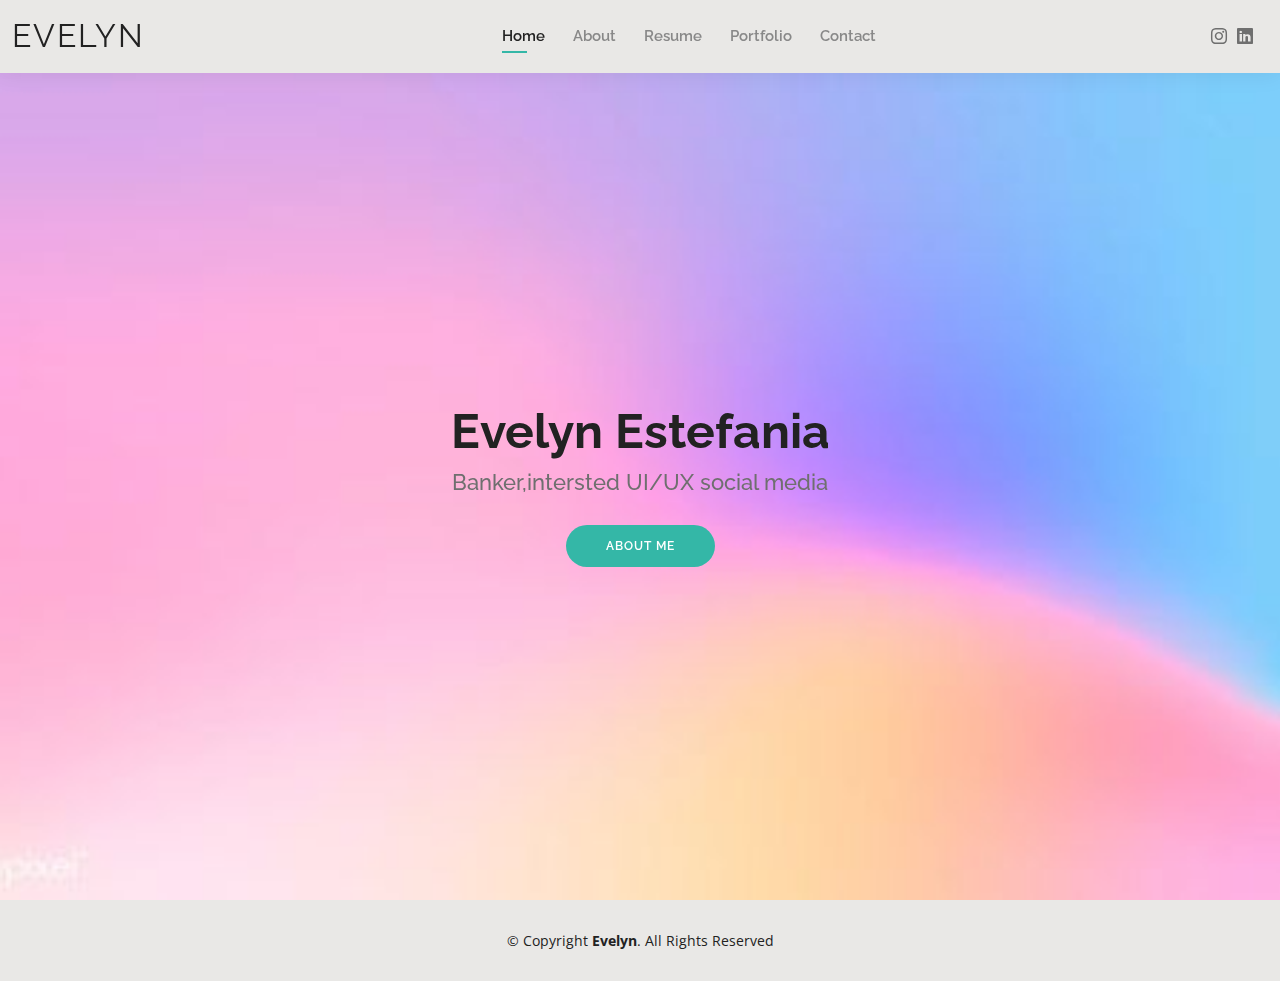
<file: index.html>
<!DOCTYPE html>
<html lang="en">

<head>
  <meta charset="utf-8">
  <meta content="width=device-width, initial-scale=1.0" name="viewport">

  <title>Evelyn Estefania - Index</title>
  <meta content="" name="description">
  <meta content="" name="keywords">

  <!-- Favicons -->
  <link href="assets/img/favicon.png" rel="icon">
  <link href="assets/img/apple-touch-icon.png" rel="apple-touch-icon">

  <!-- Google Fonts -->
  <link href="https://fonts.googleapis.com/css?family=Open+Sans:300,300i,400,400i,600,600i,700,700i|Raleway:300,300i,400,400i,500,500i,600,600i,700,700i|Poppins:300,300i,400,400i,500,500i,600,600i,700,700i" rel="stylesheet">

  <!-- Vendor CSS Files -->
  <link href="assets/vendor/aos/aos.css" rel="stylesheet">
  <link href="assets/vendor/bootstrap/css/bootstrap.min.css" rel="stylesheet">
  <link href="assets/vendor/bootstrap-icons/bootstrap-icons.css" rel="stylesheet">
  <link href="assets/vendor/boxicons/css/boxicons.min.css" rel="stylesheet">
  <link href="assets/vendor/glightbox/css/glightbox.min.css" rel="stylesheet">
  <link href="assets/vendor/swiper/swiper-bundle.min.css" rel="stylesheet">

  <!-- Template Main CSS File -->
  <link href="assets/css/style.css" rel="stylesheet">

</head>

<body>

  <!-- ======= Header ======= -->
  <header id="header" class="fixed-top">
    <div class="container-fluid d-flex justify-content-between align-items-center">

      <h1 class="logo me-auto me-lg-0"><a href="index.html">Evelyn</a></h1>
      <!-- Uncomment below if you prefer to use an image logo -->
      <!-- <a href="index.html" class="logo"><img src="assets/img/logo.png" alt="" class="img-fluid"></a>-->

      <nav id="navbar" class="navbar order-last order-lg-0">
        <ul>
          <li><a class="active" href="index.html">Home</a></li>
          <li><a href="about.html">About</a></li>
          <li><a href="resume.html">Resume</a></li>
          <li><a href="portfolio.html">Portfolio</a></li>
          <li><a href="contact.html">Contact</a></li>
        </ul>
        <i class="bi bi-list mobile-nav-toggle"></i>
      </nav><!-- .navbar -->

      <div class="header-social-links">
        <a href="https://www.instagram.com/evelyne_estf" class="instagram"><i class="bi bi-instagram"></i></a>
        <a href="#" class="linkedin"><i class="bi bi-linkedin"></i></i></a>
      </div>

    </div>

  </header><!-- End Header -->

  <!-- ======= Hero Section ======= -->
  <section id="hero" class="d-flex align-items-center">
    <div class="container d-flex flex-column align-items-center" data-aos="zoom-in" data-aos-delay="100">
      <h1>Evelyn Estefania</h1>
      <h2> Banker,intersted UI/UX social media  </h2>
      <a href="about.html" class="btn-about">About Me</a>
    </div>
  </section><!-- End Hero --
  <!-- ======= Footer ======= -->
  <footer id="footer">
    <div class="container">
      <div class="copyright">
        &copy; Copyright <strong><span>Evelyn</span></strong>. All Rights Reserved
      </div>
    </div>
  </footer><!-- End  Footer -->

  <div id="preloader"></div>
  <a href="#" class="back-to-top d-flex align-items-center justify-content-center"><i class="bi bi-arrow-up-short"></i></a>

  <!-- Vendor JS Files -->
  <script src="assets/vendor/purecounter/purecounter_vanilla.js"></script>
  <script src="assets/vendor/aos/aos.js"></script>
  <script src="assets/vendor/bootstrap/js/bootstrap.bundle.min.js"></script>
  <script src="assets/vendor/glightbox/js/glightbox.min.js"></script>
  <script src="assets/vendor/isotope-layout/isotope.pkgd.min.js"></script>
  <script src="assets/vendor/swiper/swiper-bundle.min.js"></script>
  <script src="assets/vendor/waypoints/noframework.waypoints.js"></script>
  <script src="assets/vendor/php-email-form/validate.js"></script>

  <!-- Template Main JS File -->
  <script src="assets/js/main.js"></script>

</body>

</html>
</file>
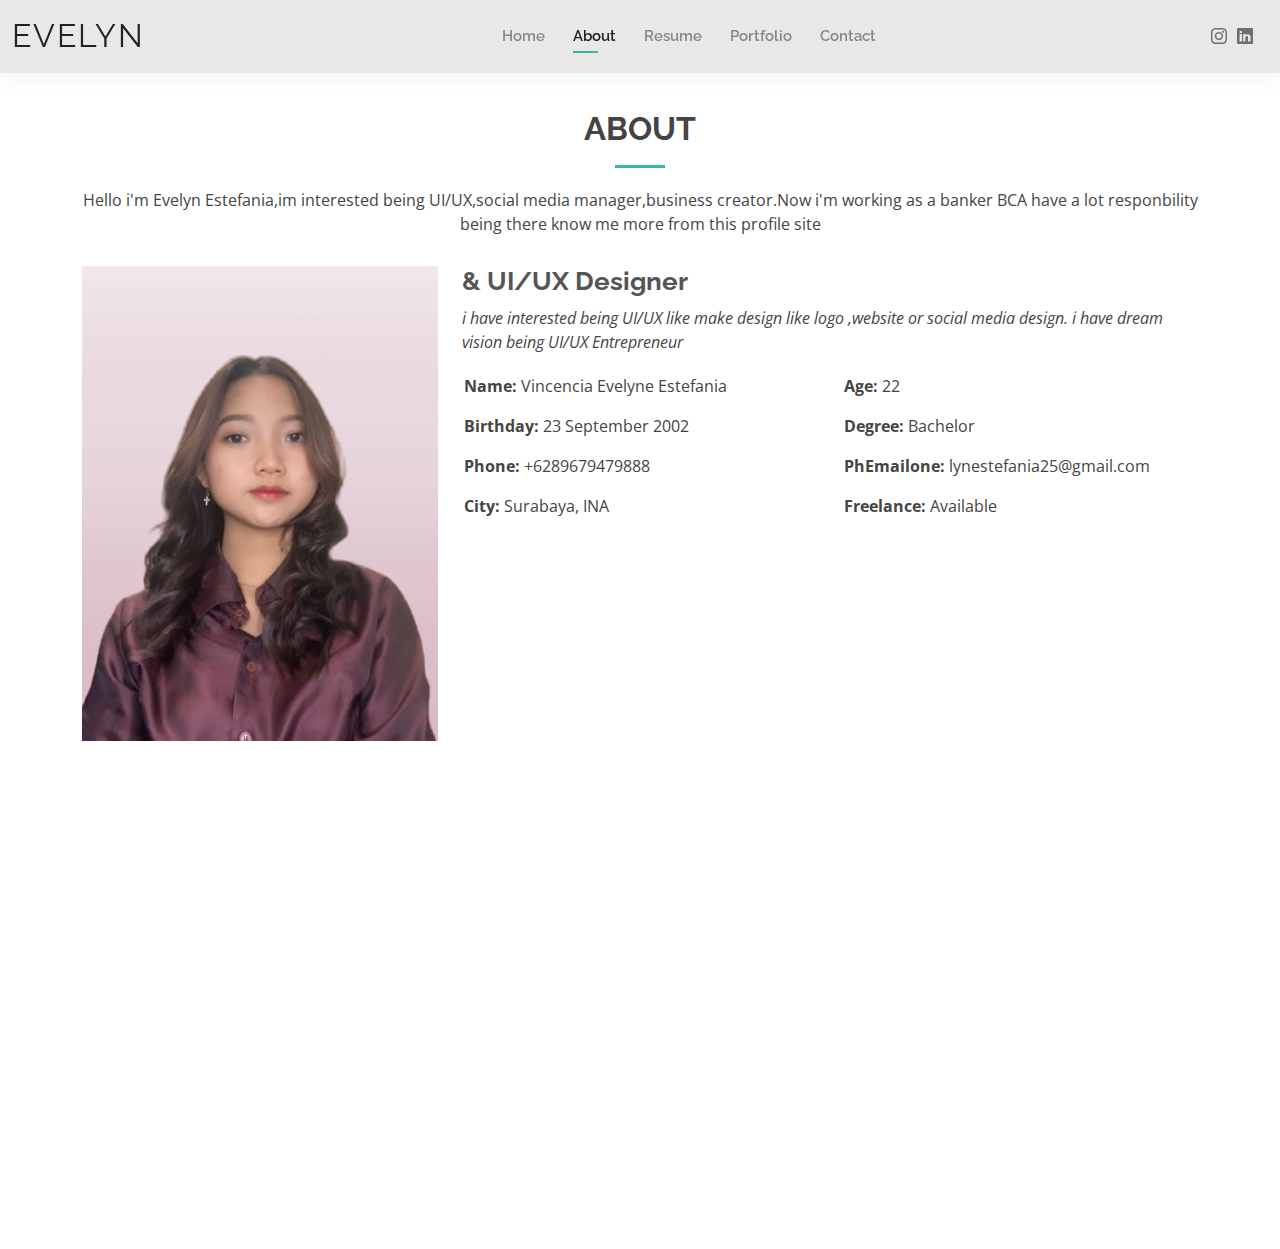
<file: about.html>
<!DOCTYPE html>
<html lang="en">

<head>
  <meta charset="utf-8">
  <meta content="width=device-width, initial-scale=1.0" name="viewport">

  <title>About - Evelyn Estefania</title>
  <meta content="" name="description">
  <meta content="" name="keywords">

  <!-- Favicons -->
  <link href="assets/img/favicon.png" rel="icon">
  <link href="assets/img/apple-touch-icon.png" rel="apple-touch-icon">

  <!-- Google Fonts -->
  <link href="https://fonts.googleapis.com/css?family=Open+Sans:300,300i,400,400i,600,600i,700,700i|Raleway:300,300i,400,400i,500,500i,600,600i,700,700i|Poppins:300,300i,400,400i,500,500i,600,600i,700,700i" rel="stylesheet">

  <!-- Vendor CSS Files -->
  <link href="assets/vendor/aos/aos.css" rel="stylesheet">
  <link href="assets/vendor/bootstrap/css/bootstrap.min.css" rel="stylesheet">
  <link href="assets/vendor/bootstrap-icons/bootstrap-icons.css" rel="stylesheet">
  <link href="assets/vendor/boxicons/css/boxicons.min.css" rel="stylesheet">
  <link href="assets/vendor/glightbox/css/glightbox.min.css" rel="stylesheet">
  <link href="assets/vendor/swiper/swiper-bundle.min.css" rel="stylesheet">

  <!-- Template Main CSS File -->
  <link href="assets/css/style.css" rel="stylesheet">

  <!-- =======================================================
  * Template Name: Kelly
  * Updated: Jan 29 2024 with Bootstrap v5.3.2
  * Template URL: https://bootstrapmade.com/kelly-free-bootstrap-cv-resume-html-template/
  * Author: BootstrapMade.com
  * License: https://bootstrapmade.com/license/
  ======================================================== -->
</head>

<body>

  <!-- ======= Header ======= -->
  <header id="header" class="fixed-top">
    <div class="container-fluid d-flex justify-content-between align-items-center">

      <h1 class="logo me-auto me-lg-0"><a href="index.html">Evelyn </a></h1>
      <!-- Uncomment below if you prefer to use an image logo -->
      <!-- <a href="index.html" class="logo"><img src="assets/img/logo.png" alt="" class="img-fluid"></a>-->

      <nav id="navbar" class="navbar order-last order-lg-0">
        <ul>
          <li><a href="index.html">Home</a></li>
          <li><a class="active" href="about.html">About</a></li>
          <li><a href="resume.html">Resume</a></li>
          <li><a href="portfolio.html">Portfolio</a></li>
          <li><a href="contact.html">Contact</a></li>
        </ul>
        <i class="bi bi-list mobile-nav-toggle"></i>
      </nav><!-- .navbar -->

      <div class="header-social-links">
        <a href="https://www.instagram.com/evelyne_estf" class="instagram"><i class="bi bi-instagram"></i></a>
        <a href="#" class="linkedin"><i class="bi bi-linkedin"></i></i></a>
      </div>

    </div>

  </header><!-- End Header -->

  <main id="main">

    <!-- ======= About Section ======= -->
    <section id="about" class="about">
      <div class="container" data-aos="fade-up">

        <div class="section-title">
          <h2>About</h2>
          <p>Hello i'm Evelyn Estefania,im interested being UI/UX,social media manager,business creator.Now i'm working as a banker BCA have a lot responbility being there 
            know me more from this profile site  </p>
        </div>

        <div class="row">
          <div class="col-lg-4">
            <img src="assets/img/foto_evelyn.png" class="img-fluid" alt="">
          </div>
          <div class="col-lg-8 pt-4 pt-lg-0 content">
            <h3> &amp; UI/UX Designer</h3>
            <p class="fst-italic">
              i have interested being UI/UX like make design like logo ,website or social media design.
              i have dream vision being UI/UX Entrepreneur
            </p>
            <div class="row">
              <div class="col-lg-6">
                <ul>
                  <li><i class="bi bi-rounded-right"></i> <strong>Name:</strong> Vincencia Evelyne Estefania </li>
                  <li><i class="bi bi-rounded-right"></i> <strong>Birthday:</strong> 23 September 2002</li>
                  <li><i class="bi bi-rounded-right"></i> <strong>Phone:</strong> +6289679479888</li>
                  <li><i class="bi bi-rounded-right"></i> <strong>City:</strong> Surabaya, INA </li>
                </ul>
              </div>
              <div class="col-lg-6">
                <ul>
                  <li><i class="bi bi-rounded-right"></i> <strong>Age:</strong> 22</li>
                  <li><i class="bi bi-rounded-right"></i> <strong>Degree:</strong> Bachelor</li>
                  <li><i class="bi bi-rounded-right"></i> <strong>PhEmailone:</strong> lynestefania25@gmail.com</li>
                  <li><i class="bi bi-rounded-right"></i> <strong>Freelance:</strong> Available</li>
                </ul>
              </div>
            </div>
            <p>
          
            </p>
          </div>
        </div>

      </div>
    </section><!-- End About Section -->

    <!-- ======= Skills Section ======= -->
    <section id="skills" class="skills">
      <div class="container" data-aos="fade-up">

        <div class="section-title">
          <h2>Skills</h2>
         </div>

        <div class="row skills-content">

          <div class="col-lg-6">

            <div class="progress">
              <span class="skill">HTML <i class="val">40%</i></span>
              <div class="progress-bar-wrap">
                <div class="progress-bar" role="progressbar" aria-valuenow="40" aria-valuemin="0" aria-valuemax="100"></div>
              </div>
            </div>

            <div class="progress">
              <span class="skill">CSS <i class="val">30%</i></span>
              <div class="progress-bar-wrap">
                <div class="progress-bar" role="progressbar" aria-valuenow="30" aria-valuemin="0" aria-valuemax="100"></div>
              </div>
            </div>

            <div class="progress">
              <span class="skill">Figma <i class="val">60%</i></span>
              <div class="progress-bar-wrap">
                <div class="progress-bar" role="progressbar" aria-valuenow="60" aria-valuemin="0" aria-valuemax="100"></div>
              </div>
            </div>

          </div>

          <div class="col-lg-6">

            <div class="progress">
              <span class="skill"> Canva <i class="val">80%</i></span>
              <div class="progress-bar-wrap">
                <div class="progress-bar" role="progressbar" aria-valuenow="80" aria-valuemin="0" aria-valuemax="100"></div>
              </div>
            </div>

            <div class="progress">
              <span class="skill">Photoshop <i class="val">55%</i></span>
              <div class="progress-bar-wrap">
                <div class="progress-bar" role="progressbar" aria-valuenow="55" aria-valuemin="0" aria-valuemax="100"></div>
              </div>
            </div>

          </div>

        </div>

      </div>
    </section><!-- End Skills Section -->

  <div id="preloader"></div>
  <a href="#" class="back-to-top d-flex align-items-center justify-content-center"><i class="bi bi-arrow-up-short"></i></a>

  <!-- Vendor JS Files -->
  <script src="assets/vendor/purecounter/purecounter_vanilla.js"></script>
  <script src="assets/vendor/aos/aos.js"></script>
  <script src="assets/vendor/bootstrap/js/bootstrap.bundle.min.js"></script>
  <script src="assets/vendor/glightbox/js/glightbox.min.js"></script>
  <script src="assets/vendor/isotope-layout/isotope.pkgd.min.js"></script>
  <script src="assets/vendor/swiper/swiper-bundle.min.js"></script>
  <script src="assets/vendor/waypoints/noframework.waypoints.js"></script>
  <script src="assets/vendor/php-email-form/validate.js"></script>

  <!-- Template Main JS File -->
  <script src="assets/js/main.js"></script>

</body>

</html>
</file>
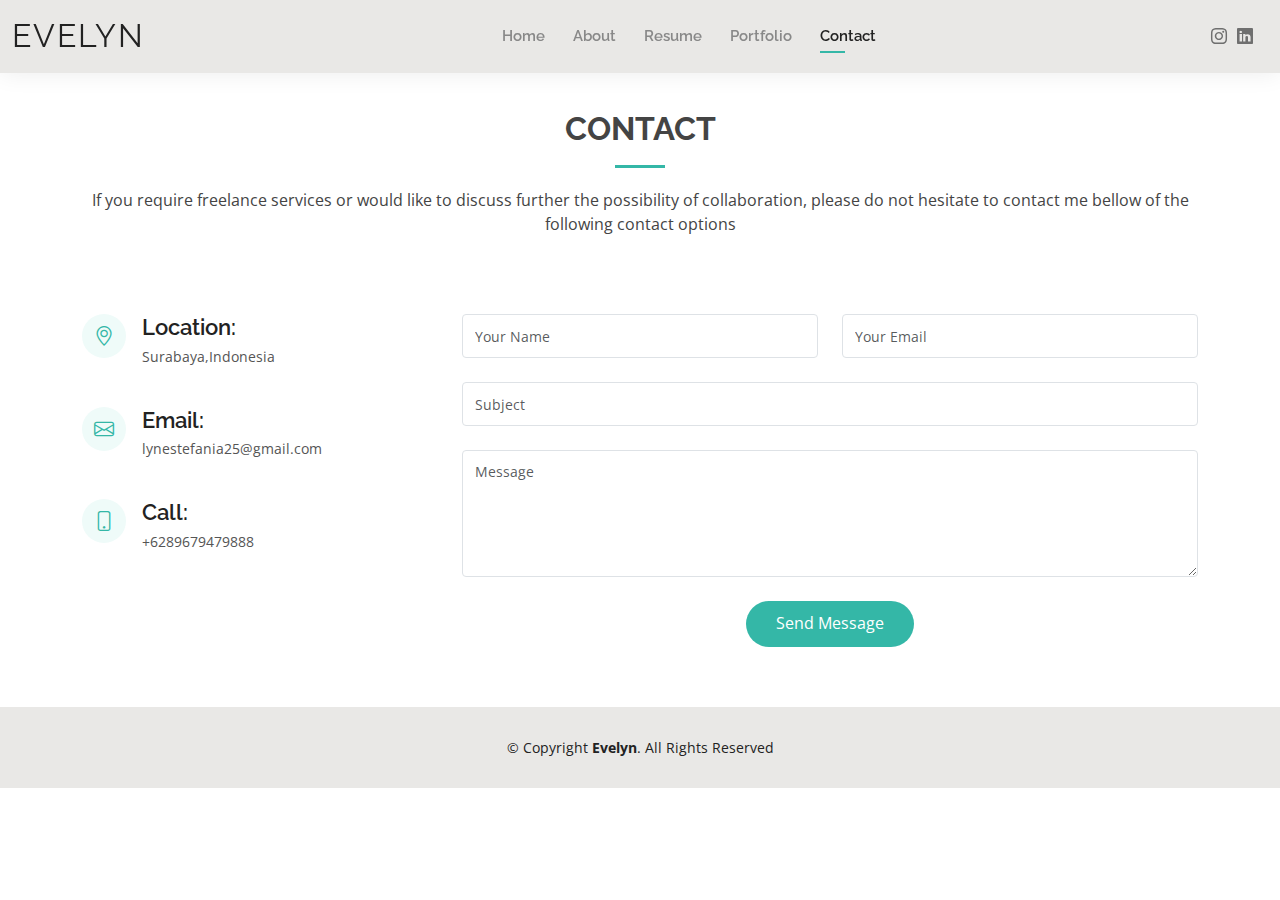
<file: contact.html>
<!DOCTYPE html>
<html lang="en">

<head>
  <meta charset="utf-8">
  <meta content="width=device-width, initial-scale=1.0" name="viewport">

  <title>Contact - Evelyn</title>
  <meta content="" name="description">
  <meta content="" name="keywords">

  <!-- Favicons -->
  <link href="assets/img/favicon.png" rel="icon">
  <link href="assets/img/apple-touch-icon.png" rel="apple-touch-icon">

  <!-- Google Fonts -->
  <link href="https://fonts.googleapis.com/css?family=Open+Sans:300,300i,400,400i,600,600i,700,700i|Raleway:300,300i,400,400i,500,500i,600,600i,700,700i|Poppins:300,300i,400,400i,500,500i,600,600i,700,700i" rel="stylesheet">

  <!-- Vendor CSS Files -->
  <link href="assets/vendor/aos/aos.css" rel="stylesheet">
  <link href="assets/vendor/bootstrap/css/bootstrap.min.css" rel="stylesheet">
  <link href="assets/vendor/bootstrap-icons/bootstrap-icons.css" rel="stylesheet">
  <link href="assets/vendor/boxicons/css/boxicons.min.css" rel="stylesheet">
  <link href="assets/vendor/glightbox/css/glightbox.min.css" rel="stylesheet">
  <link href="assets/vendor/swiper/swiper-bundle.min.css" rel="stylesheet">

  <!-- Template Main CSS File -->
  <link href="assets/css/style.css" rel="stylesheet">

  <!-- =======================================================
  * Template Name: Kelly
  * Updated: Jan 29 2024 with Bootstrap v5.3.2
  * Template URL: https://bootstrapmade.com/kelly-free-bootstrap-cv-resume-html-template/
  * Author: BootstrapMade.com
  * License: https://bootstrapmade.com/license/
  ======================================================== -->
</head>

<body>

  <!-- ======= Header ======= -->
  <header id="header" class="fixed-top">
    <div class="container-fluid d-flex justify-content-between align-items-center">

      <h1 class="logo me-auto me-lg-0"><a href="index.html">Evelyn</a></h1>
      <!-- Uncomment below if you prefer to use an image logo -->
      <!-- <a href="index.html" class="logo"><img src="assets/img/logo.png" alt="" class="img-fluid"></a>-->

      <nav id="navbar" class="navbar order-last order-lg-0">
        <ul>
          <li><a href="index.html">Home</a></li>
          <li><a href="about.html">About</a></li>
          <li><a href="resume.html">Resume</a></li>
          <li><a href="portfolio.html">Portfolio</a></li>
          <li><a class="active" href="contact.html">Contact</a></li>
        </ul>
        <i class="bi bi-list mobile-nav-toggle"></i>
      </nav><!-- .navbar -->

      <div class="header-social-links">
        <a href="https://www.instagram.com/evelyne_estf" class="instagram"><i class="bi bi-instagram"></i></a>
        <a href="#" class="linkedin"><i class="bi bi-linkedin"></i></i></a>
      </div>

    </div>

  </header><!-- End Header -->

  <main id="main">

    <!-- ======= Contact Section ======= -->
    <section id="contact" class="contact">
      <div class="container" data-aos="fade-up">

        <div class="section-title">
          <h2>Contact</h2>
          <p>If you require freelance services or would like to discuss further the possibility of collaboration, please do not hesitate to contact me bellow of the following contact options</p>
        </div>

        <div class="row mt-5">

          <div class="col-lg-4">
            <div class="info">
              <div class="address">
                <i class="bi bi-geo-alt"></i>
                <h4>Location:</h4>
                <p>Surabaya,Indonesia</p>
              </div>

              <div class="email">
                <i class="bi bi-envelope"></i>
                <h4>Email:</h4>
                <p>lynestefania25@gmail.com</p>
              </div>

              <div class="phone">
                <i class="bi bi-phone"></i>
                <h4>Call:</h4>
                <p>+6289679479888</p>
              </div>

            </div>

          </div>

          <div class="col-lg-8 mt-5 mt-lg-0">

            <form action="forms/contact.php" method="post" role="form" class="php-email-form">
              <div class="row">
                <div class="col-md-6 form-group">
                  <input type="text" name="name" class="form-control" id="name" placeholder="Your Name" required>
                </div>
                <div class="col-md-6 form-group mt-3 mt-md-0">
                  <input type="email" class="form-control" name="email" id="email" placeholder="Your Email" required>
                </div>
              </div>
              <div class="form-group mt-3">
                <input type="text" class="form-control" name="subject" id="subject" placeholder="Subject" required>
              </div>
              <div class="form-group mt-3">
                <textarea class="form-control" name="message" rows="5" placeholder="Message" required></textarea>
              </div>
              <div class="my-3">
                <div class="loading">Loading</div>
                <div class="error-message"></div>
                <div class="sent-message">Your message has been sent. Thank you!</div>
              </div>
              <div class="text-center"><button type="submit">Send Message</button></div>
            </form>

          </div>

        </div>

      </div>
    </section><!-- End Contact Section -->

  </main><!-- End #main -->

  <!-- ======= Footer ======= -->
  <footer id="footer">
    <div class="container">
      <div class="copyright">
        &copy; Copyright <strong><span>Evelyn</span></strong>. All Rights Reserved
      </div>
      
    </div>
  </footer><!-- End  Footer -->

  <div id="preloader"></div>
  <a href="#" class="back-to-top d-flex align-items-center justify-content-center"><i class="bi bi-arrow-up-short"></i></a>

  <!-- Vendor JS Files -->
  <script src="assets/vendor/purecounter/purecounter_vanilla.js"></script>
  <script src="assets/vendor/aos/aos.js"></script>
  <script src="assets/vendor/bootstrap/js/bootstrap.bundle.min.js"></script>
  <script src="assets/vendor/glightbox/js/glightbox.min.js"></script>
  <script src="assets/vendor/isotope-layout/isotope.pkgd.min.js"></script>
  <script src="assets/vendor/swiper/swiper-bundle.min.js"></script>
  <script src="assets/vendor/waypoints/noframework.waypoints.js"></script>
  <script src="assets/vendor/php-email-form/validate.js"></script>

  <!-- Template Main JS File -->
  <script src="assets/js/main.js"></script>

</body>

</html>
</file>
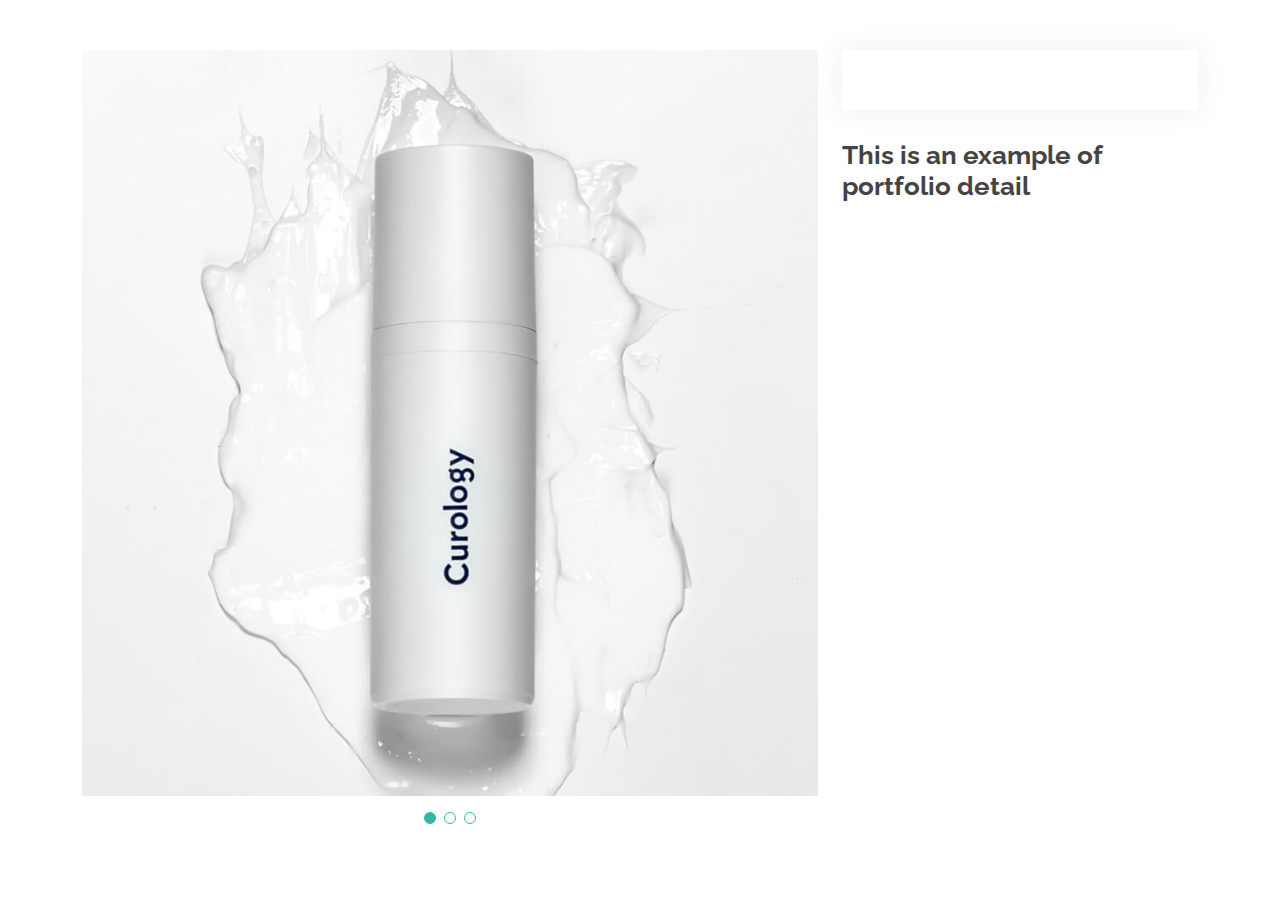
<file: portfolio-details.html>
<!DOCTYPE html>
<html lang="en">

<head>
  <meta charset="utf-8">
  <meta content="width=device-width, initial-scale=1.0" name="viewport">

  <title>Portfolio Details - Evelyne Portofolio</title>
  <meta content="" name="description">
  <meta content="" name="keywords">

  <!-- Favicons -->
  <link href="assets/img/favicon.png" rel="icon">
  <link href="assets/img/apple-touch-icon.png" rel="apple-touch-icon">

  <!-- Google Fonts -->
  <link href="https://fonts.googleapis.com/css?family=Open+Sans:300,300i,400,400i,600,600i,700,700i|Raleway:300,300i,400,400i,500,500i,600,600i,700,700i|Poppins:300,300i,400,400i,500,500i,600,600i,700,700i" rel="stylesheet">

  <!-- Vendor CSS Files -->
  <link href="assets/vendor/aos/aos.css" rel="stylesheet">
  <link href="assets/vendor/bootstrap/css/bootstrap.min.css" rel="stylesheet">
  <link href="assets/vendor/bootstrap-icons/bootstrap-icons.css" rel="stylesheet">
  <link href="assets/vendor/boxicons/css/boxicons.min.css" rel="stylesheet">
  <link href="assets/vendor/glightbox/css/glightbox.min.css" rel="stylesheet">
  <link href="assets/vendor/swiper/swiper-bundle.min.css" rel="stylesheet">

  <!-- Template Main CSS File -->
  <link href="assets/css/style.css" rel="stylesheet">

</head>

<body>

  <main id="main">

    <!-- ======= Portfolio Details Section ======= -->
    <section id="portfolio-details" class="portfolio-details">
      <div class="container">

        <div class="row gy-4">

          <div class="col-lg-8">
            <div class="portfolio-details-slider swiper">
              <div class="swiper-wrapper align-items-center">

                <div class="swiper-slide">
                  <img src="assets/img/portfolio/portfolio-1.jpg" alt="">
                </div>

                <div class="swiper-slide">
                  <img src="assets/img/portfolio/portfolio-2.jpg" alt="">
                </div>

                <div class="swiper-slide">
                  <img src="assets/img/portfolio/portfolio-3.jpg" alt="">
                </div>

              </div>
              <div class="swiper-pagination"></div>
            </div>
          </div>

          <div class="col-lg-4">
            <div class="portfolio-info">
              </ul>
            </div>
            <div class="portfolio-description">
              <h2>This is an example of portfolio detail</h2>
              <p>
               </p>
            </div>
          </div>

        </div>

      </div>
    </section><!-- End Portfolio Details Section -->

  </main><!-- End #main -->

  <div id="preloader"></div>
  <a href="#" class="back-to-top d-flex align-items-center justify-content-center"><i class="bi bi-arrow-up-short"></i></a>

  <!-- Vendor JS Files -->
  <script src="assets/vendor/purecounter/purecounter_vanilla.js"></script>
  <script src="assets/vendor/aos/aos.js"></script>
  <script src="assets/vendor/bootstrap/js/bootstrap.bundle.min.js"></script>
  <script src="assets/vendor/glightbox/js/glightbox.min.js"></script>
  <script src="assets/vendor/isotope-layout/isotope.pkgd.min.js"></script>
  <script src="assets/vendor/swiper/swiper-bundle.min.js"></script>
  <script src="assets/vendor/waypoints/noframework.waypoints.js"></script>
  <script src="assets/vendor/php-email-form/validate.js"></script>

  <!-- Template Main JS File -->
  <script src="assets/js/main.js"></script>

</body>

</html>
</file>
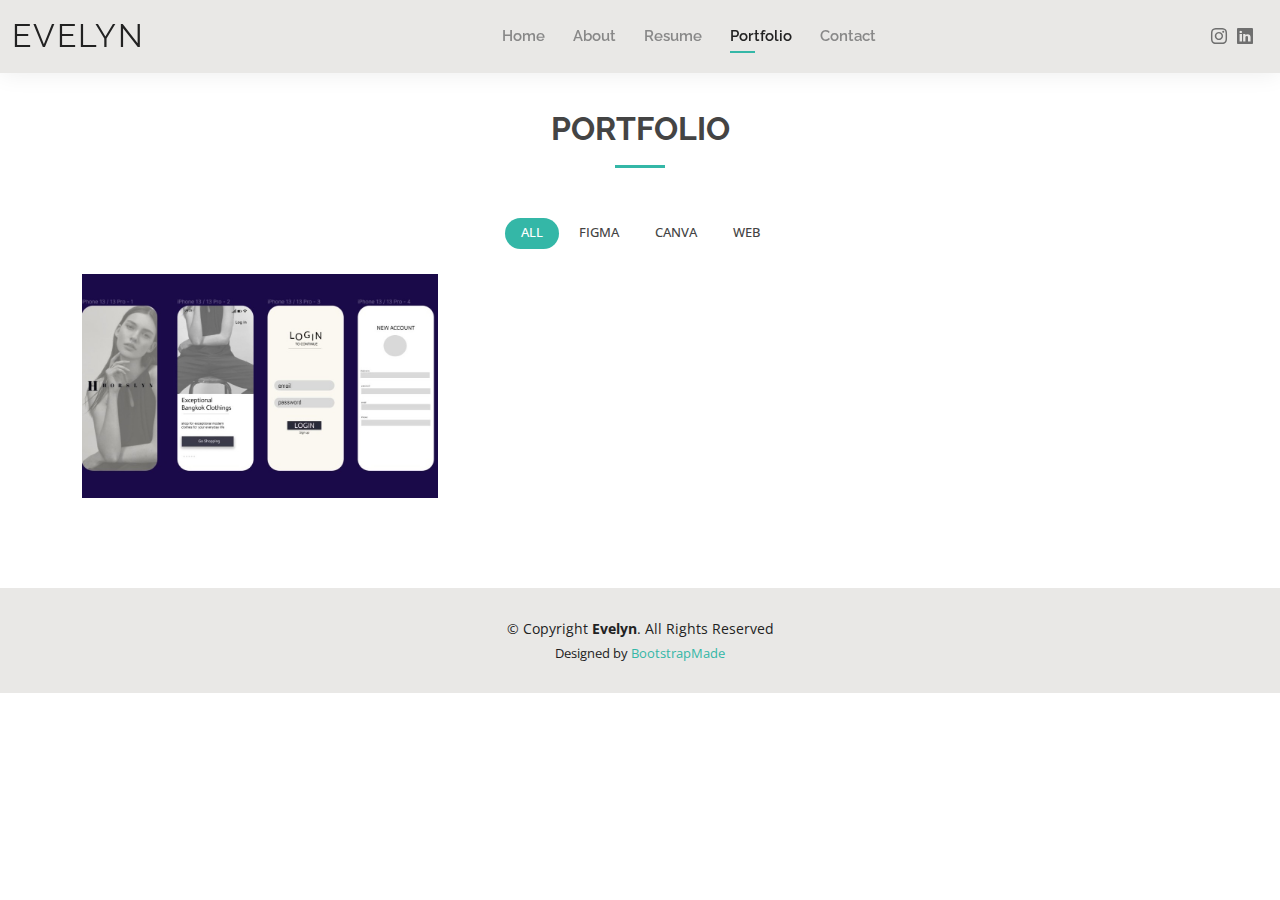
<file: portfolio.html>
<!DOCTYPE html>
<html lang="en">

<head>
  <meta charset="utf-8">
  <meta content="width=device-width, initial-scale=1.0" name="viewport">

  <title>Portfolio - Evelyn Estefania</title>
  <meta content="" name="description">
  <meta content="" name="keywords">

  <!-- Favicons -->
  <link href="assets/img/favicon.png" rel="icon">
  <link href="assets/img/apple-touch-icon.png" rel="apple-touch-icon">

  <!-- Google Fonts -->
  <link href="https://fonts.googleapis.com/css?family=Open+Sans:300,300i,400,400i,600,600i,700,700i|Raleway:300,300i,400,400i,500,500i,600,600i,700,700i|Poppins:300,300i,400,400i,500,500i,600,600i,700,700i" rel="stylesheet">

  <!-- Vendor CSS Files -->
  <link href="assets/vendor/aos/aos.css" rel="stylesheet">
  <link href="assets/vendor/bootstrap/css/bootstrap.min.css" rel="stylesheet">
  <link href="assets/vendor/bootstrap-icons/bootstrap-icons.css" rel="stylesheet">
  <link href="assets/vendor/boxicons/css/boxicons.min.css" rel="stylesheet">
  <link href="assets/vendor/glightbox/css/glightbox.min.css" rel="stylesheet">
  <link href="assets/vendor/swiper/swiper-bundle.min.css" rel="stylesheet">

  <!-- Template Main CSS File -->
  <link href="assets/css/style.css" rel="stylesheet">
</head>

<body>

  <!-- ======= Header ======= -->
  <header id="header" class="fixed-top">
    <div class="container-fluid d-flex justify-content-between align-items-center">

      <h1 class="logo me-auto me-lg-0"><a href="index.html">Evelyn</a></h1>
      <!-- Uncomment below if you prefer to use an image logo -->
      <!-- <a href="index.html" class="logo"><img src="assets/img/logo.png" alt="" class="img-fluid"></a>-->

      <nav id="navbar" class="navbar order-last order-lg-0">
        <ul>
          <li><a href="index.html">Home</a></li>
          <li><a href="about.html">About</a></li>
          <li><a href="resume.html">Resume</a></li>
          <li><a class="active" href="portfolio.html">Portfolio</a></li>
          <li><a href="contact.html">Contact</a></li>
        </ul>
        <i class="bi bi-list mobile-nav-toggle"></i>
      </nav><!-- .navbar -->

      <div class="header-social-links">
        <a href="https://www.instagram.com/evelyne_estf" class="instagram"><i class="bi bi-instagram"></i></a>
        <a href="#" class="linkedin"><i class="bi bi-linkedin"></i></i></a>
      </div>

    </div>

  </header><!-- End Header -->

  <main id="main">

    <!-- ======= Portfolio Section ======= -->
    <section id="portfolio" class="portfolio">
      <div class="container" data-aos="fade-up">

        <div class="section-title">
          <h2>Portfolio</h2>
          <p></p>
        </div>

        <div class="row" data-aos="fade-up" data-aos-delay="100">
          <div class="col-lg-12 d-flex justify-content-center">
            <ul id="portfolio-flters">
              <li data-filter="*" class="filter-active">All</li>
              <li data-filter=".filter-app">figma</li>
              <li data-filter=".filter-card">canva</li>
              <li data-filter=".filter-web">Web</li>
            </ul>
          </div>
        </div>

        <div class="row portfolio-container" data-aos="fade-up" data-aos-delay="200">

          <div class="col-lg-4 col-md-6 portfolio-item filter-app">
            <div class="portfolio-wrap">
              <img src="assets/img/figma1.jpg" class="img-fluid" alt="">
              <div class="portfolio-info">
                <h4>App 1</h4>
                <p>App</p>
                <div class="portfolio-links">
                  <a href="assets/img/portfolio/portfolio-1.jpg" data-gallery="portfolioGallery" class="portfolio-lightbox" title="App 1"><i class="bx bx-plus"></i></a>
                  <a href="portfolio-details.html" class="portfolio-details-lightbox" data-glightbox="type: external" title="Portfolio Details"><i class="bx bx-link"></i></a>
                </div>
              </div>
            </div>
          </div>

          
      </div>
    </section><!-- End Portfolio Section -->

  </main><!-- End #main -->

  <!-- ======= Footer ======= -->
  <footer id="footer">
    <div class="container">
      <div class="copyright">
        &copy; Copyright <strong><span>Evelyn</span></strong>. All Rights Reserved
      </div>
      <div class="credits">
        Designed by <a href="https://bootstrapmade.com/">BootstrapMade</a>
      </div>
    </div>
  </footer><!-- End  Footer -->

  <div id="preloader"></div>
  <a href="#" class="back-to-top d-flex align-items-center justify-content-center"><i class="bi bi-arrow-up-short"></i></a>

  <!-- Vendor JS Files -->
  <script src="assets/vendor/purecounter/purecounter_vanilla.js"></script>
  <script src="assets/vendor/aos/aos.js"></script>
  <script src="assets/vendor/bootstrap/js/bootstrap.bundle.min.js"></script>
  <script src="assets/vendor/glightbox/js/glightbox.min.js"></script>
  <script src="assets/vendor/isotope-layout/isotope.pkgd.min.js"></script>
  <script src="assets/vendor/swiper/swiper-bundle.min.js"></script>
  <script src="assets/vendor/waypoints/noframework.waypoints.js"></script>
  <script src="assets/vendor/php-email-form/validate.js"></script>

  <!-- Template Main JS File -->
  <script src="assets/js/main.js"></script>

</body>

</html>
</file>
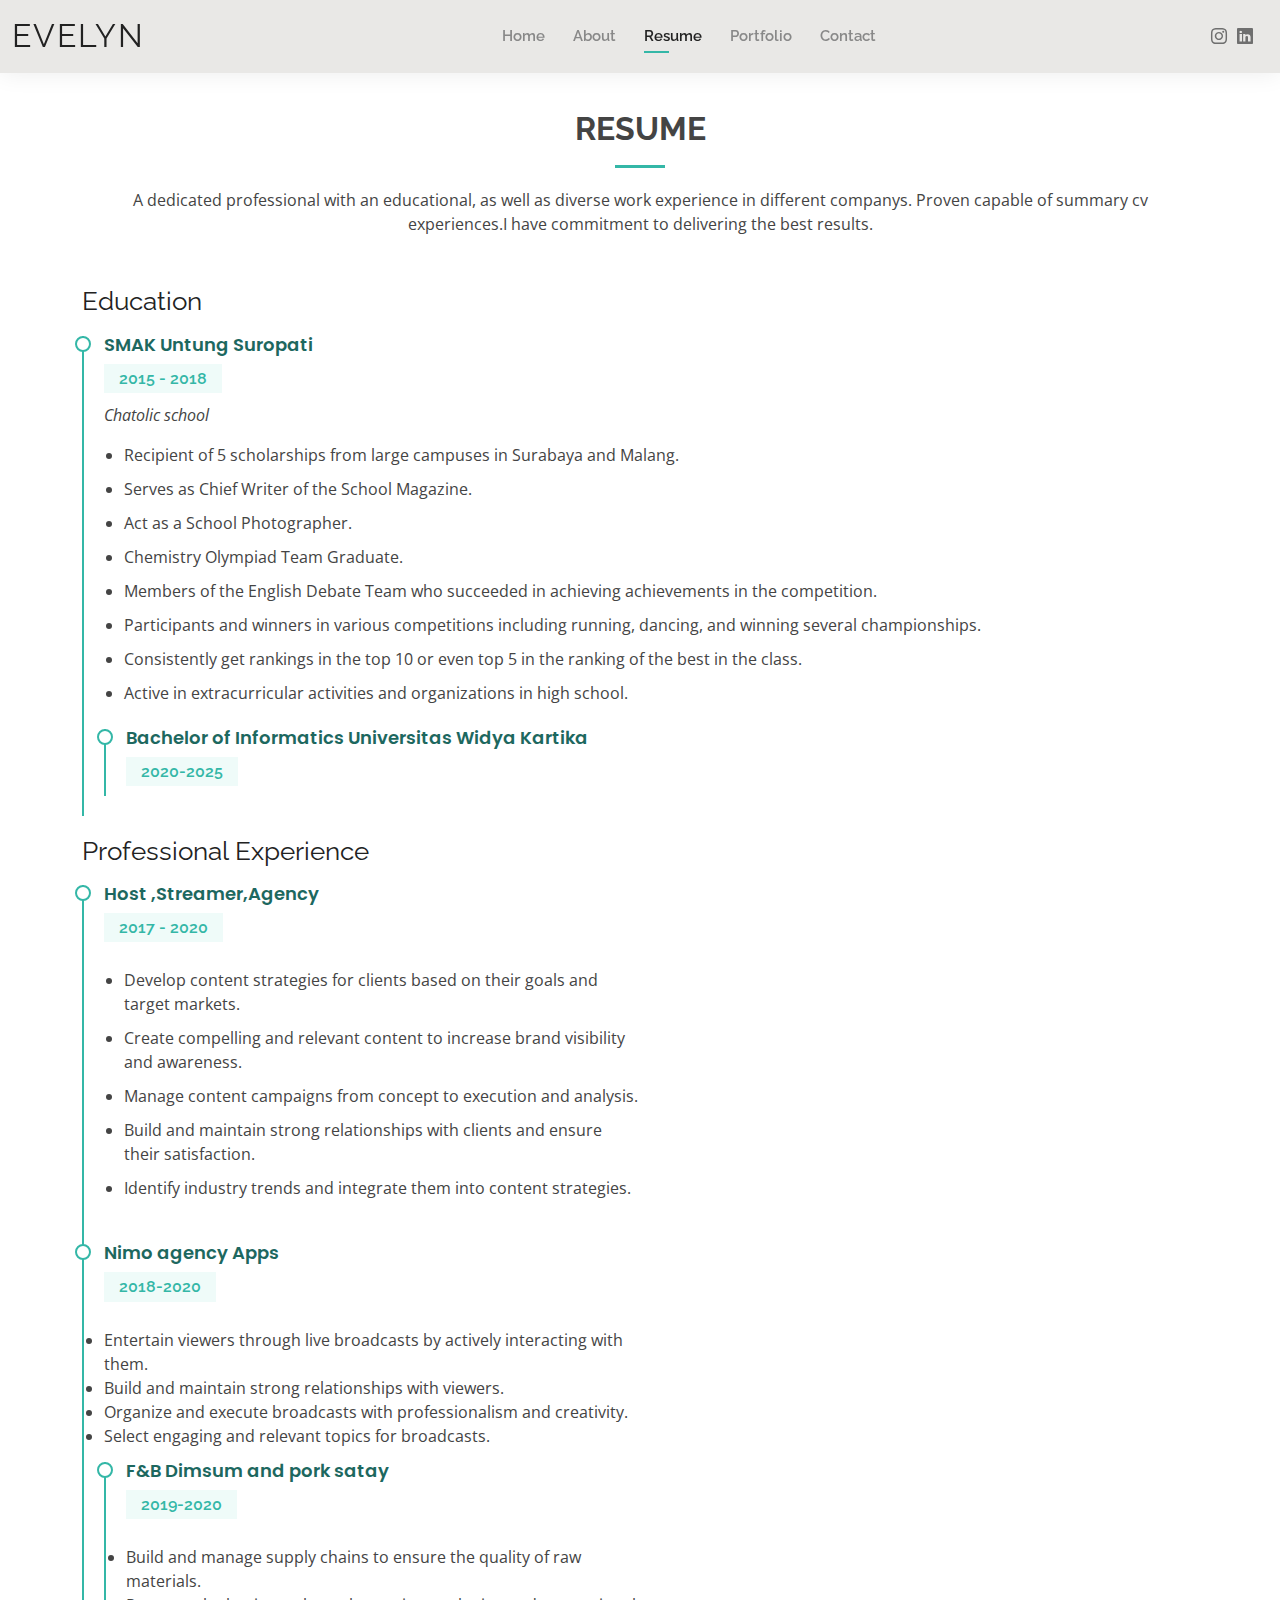
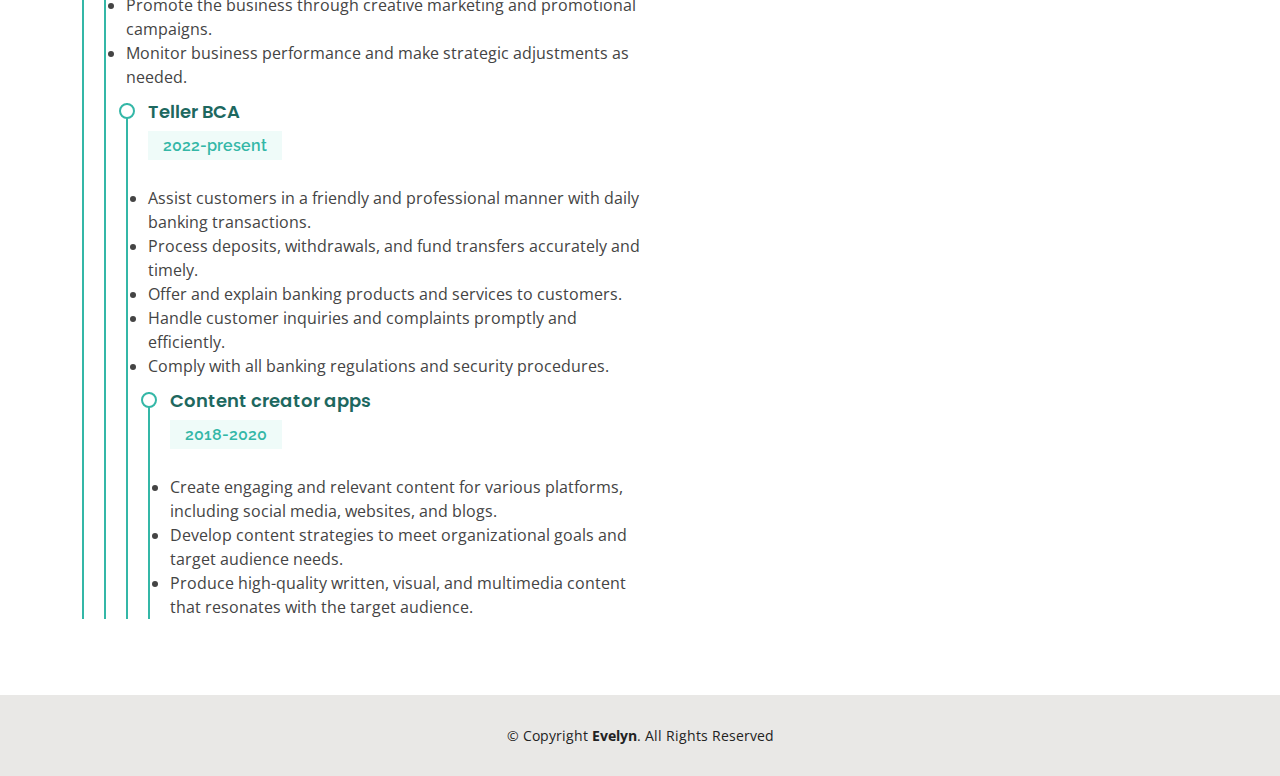
<file: resume.html>
<!DOCTYPE html>
<html lang="en">

<head>
  <meta charset="utf-8">
  <meta content="width=device-width, initial-scale=1.0" name="viewport">

  <title>Resume - Evelyn Estefania</title>
  <meta content="" name="description">
  <meta content="" name="keywords">

  <!-- Favicons -->
  <link href="assets/img/favicon.png" rel="icon">
  <link href="assets/img/apple-touch-icon.png" rel="apple-touch-icon">

  <!-- Google Fonts -->
  <link href="https://fonts.googleapis.com/css?family=Open+Sans:300,300i,400,400i,600,600i,700,700i|Raleway:300,300i,400,400i,500,500i,600,600i,700,700i|Poppins:300,300i,400,400i,500,500i,600,600i,700,700i" rel="stylesheet">

  <!-- Vendor CSS Files -->
  <link href="assets/vendor/aos/aos.css" rel="stylesheet">
  <link href="assets/vendor/bootstrap/css/bootstrap.min.css" rel="stylesheet">
  <link href="assets/vendor/bootstrap-icons/bootstrap-icons.css" rel="stylesheet">
  <link href="assets/vendor/boxicons/css/boxicons.min.css" rel="stylesheet">
  <link href="assets/vendor/glightbox/css/glightbox.min.css" rel="stylesheet">
  <link href="assets/vendor/swiper/swiper-bundle.min.css" rel="stylesheet">

  <!-- Template Main CSS File -->
  <link href="assets/css/style.css" rel="stylesheet">
</head>

<body>

  <!-- ======= Header ======= -->
  <header id="header" class="fixed-top">
    <div class="container-fluid d-flex justify-content-between align-items-center">

      <h1 class="logo me-auto me-lg-0"><a href="index.html">Evelyn</a></h1>
      <!-- Uncomment below if you prefer to use an image logo -->
      <!-- <a href="index.html" class="logo"><img src="assets/img/logo.png" alt="" class="img-fluid"></a>-->

      <nav id="navbar" class="navbar order-last order-lg-0">
        <ul>
          <li><a href="index.html">Home</a></li>
          <li><a href="about.html">About</a></li>
          <li><a class="active" href="resume.html">Resume</a></li>
          <li><a href="portfolio.html">Portfolio</a></li>
          <li><a href="contact.html">Contact</a></li>
        </ul>
        <i class="bi bi-list mobile-nav-toggle"></i>
      </nav><!-- .navbar -->

      <div class="header-social-links">
        <a href="#" class="instagram"><i class="bi bi-instagram"></i></a>
        <a href="#" class="linkedin"><i class="bi bi-linkedin"></i></i></a>
      </div>

    </div>

  </header><!-- End Header -->

  <main id="main">

    <!-- ======= Resume Section ======= -->
    <section id="resume" class="resume">
      <div class="container" data-aos="fade-up">

        <div class="section-title">
          <h2>Resume</h2>
          <p>A dedicated professional with an educational, as well as diverse work experience in different companys. Proven capable of summary cv experiences.I have commitment to delivering the best results.</p>       </div>

            <h3 class="resume-title">Education</h3>
            <div class="resume-item">
              <h4>SMAK Untung Suropati</h4>
              <h5>2015 - 2018</h5>
              <p><em>Chatolic school</em></p>
              <p>
                  <ul>
                    <li>Recipient of 5 scholarships from large campuses in Surabaya and Malang.</li>
                    <li>Serves as Chief Writer of the School Magazine.</li>
                    <li>Act as a School Photographer.</li>
                    <li>Chemistry Olympiad Team Graduate.</li>
                    <li>Members of the English Debate Team who succeeded in achieving achievements in the competition.</li>
                    <li>Participants and winners in various competitions including running, dancing, and winning several championships.</li>
                    <li>Consistently get rankings in the top 10 or even top 5 in the ranking of the best in the class.</li>
                    <li>Active in extracurricular activities and organizations in high school.</li>
                  
                  </ul>
                  </p>
                  <div class="resume-item">
              <h4>Bachelor of Informatics Universitas Widya Kartika</h4>
              <h5>2020-2025</h5>
           </div>
          </div>
          <div class="col-lg-6">
            <h3 class="resume-title">Professional Experience</h3>
            <div class="resume-item">
              <h4>Host ,Streamer,Agency </h4>
              <h5>2017 - 2020</h5>
              <p>
              <ul>
                <li>Develop content strategies for clients based on their goals and target markets.</li>
                <li>Create compelling and relevant content to increase brand visibility and awareness.</li>
                <li>Manage content campaigns from concept to execution and analysis.</li>
                <li>Build and maintain strong relationships with clients and ensure their satisfaction.</li>
                <li>Identify industry trends and integrate them into content strategies.</li>
              </ul>
              </p>
            </div>
            <div class="resume-item">
              <h4>Nimo agency Apps</h4>
              <h5>2018-2020</h5>
              <p>
                <li>Entertain viewers through live broadcasts by actively interacting with them.</li>
                <li>Build and maintain strong relationships with viewers.</li>
                <li>Organize and execute broadcasts with professionalism and creativity.</li>
                <li>Select engaging and relevant topics for broadcasts.</li>
              </p>
              <p>
              <ul>
              </ul>
              <div class="resume-item">
                <h4>F&B Dimsum and pork satay</h4>
                <h5>2019-2020</h5>
                <p>
                  <li>Build and manage supply chains to ensure the quality of raw materials.</li>
                  <li>Promote the business through creative marketing and promotional campaigns.</li>
                  <li>Monitor business performance and make strategic adjustments as needed.</li>
                </p>
                <p>
                  <div class="resume-item">
                    <h4>Teller BCA </h4>
                    <h5>2022-present </h5>
                    <p>
                      <li>Assist customers in a friendly and professional manner with daily banking transactions.</li>
                      <li>Process deposits, withdrawals, and fund transfers accurately and timely.</li>
                      <li>Offer and explain banking products and services to customers.</li>
                      <li>Handle customer inquiries and complaints promptly and efficiently.</li>
                      <li>Comply with all banking regulations and security procedures.</li>
                    </p>
                    <p>
                
                      <div class="resume-item">
                        <h4>Content creator apps </h4>
                        <h5>2018-2020</h5>
                        <p> <li>Create engaging and relevant content for various platforms, including social media, websites, and blogs.</li>
                          <li>Develop content strategies to meet organizational goals and target audience needs.</li>
                          <li>Produce high-quality written, visual, and multimedia content that resonates with the target audience.</li></p>
                        <p>
                      
                  
              
              
              </p>
            </div>
          </div>
        </div>

      </div>
    </section><!-- End Resume Section -->

  </main><!-- End #main -->

  <!-- ======= Footer ======= -->
  <footer id="footer">
    <div class="container">
      <div class="copyright">
        &copy; Copyright <strong><span>Evelyn</span></strong>. All Rights Reserved
      </div>
    </div>
  </footer><!-- End  Footer -->

  <div id="preloader"></div>
  <a href="#" class="back-to-top d-flex align-items-center justify-content-center"><i class="bi bi-arrow-up-short"></i></a>

  <!-- Vendor JS Files -->
  <script src="assets/vendor/purecounter/purecounter_vanilla.js"></script>
  <script src="assets/vendor/aos/aos.js"></script>
  <script src="assets/vendor/bootstrap/js/bootstrap.bundle.min.js"></script>
  <script src="assets/vendor/glightbox/js/glightbox.min.js"></script>
  <script src="assets/vendor/isotope-layout/isotope.pkgd.min.js"></script>
  <script src="assets/vendor/swiper/swiper-bundle.min.js"></script>
  <script src="assets/vendor/waypoints/noframework.waypoints.js"></script>
  <script src="assets/vendor/php-email-form/validate.js"></script>

  <!-- Template Main JS File -->
  <script src="assets/js/main.js"></script>

</body>

</html>
</file>
<file: assets/css/style.css>
/**
* Template Name: Kelly
* Updated: Jan 29 2024 with Bootstrap v5.3.2
* Template URL: https://bootstrapmade.com/kelly-free-bootstrap-cv-resume-html-template/
* Author: BootstrapMade.com
* License: https://bootstrapmade.com/license/
*/

/*--------------------------------------------------------------
# General
--------------------------------------------------------------*/
body {
  font-family: "Open Sans", sans-serif;
  color: #444444;
}

a {
  color: #34b7a7;
  text-decoration: none;
}

a:hover {
  color: #51cdbe;
  text-decoration: none;
}

h1,
h2,
h3,
h4,
h5,
h6 {
  font-family: "Raleway", sans-serif;
}

#main {
  margin-top: 50px;
}

@media (max-width: 992px) {
  #main {
    margin-top: 30px;
  }
}

/*--------------------------------------------------------------
# Preloader
--------------------------------------------------------------*/
#preloader {
  position: fixed;
  top: 0;
  left: 0;
  right: 0;
  bottom: 0;
  z-index: 9999;
  overflow: hidden;
  background: #fff;
}

#preloader:before {
  content: "";
  position: fixed;
  top: calc(50% - 30px);
  left: calc(50% - 30px);
  border: 6px solid #34b7a7;
  border-top-color: #dcf5f2;
  border-radius: 50%;
  width: 60px;
  height: 60px;
  animation: animate-preloader 1s linear infinite;
}

@keyframes animate-preloader {
  0% {
    transform: rotate(0deg);
  }

  100% {
    transform: rotate(360deg);
  }
}

/*--------------------------------------------------------------
# Back to top button
--------------------------------------------------------------*/
.back-to-top {
  position: fixed;
  visibility: hidden;
  opacity: 0;
  right: 15px;
  bottom: 15px;
  z-index: 996;
  background: #34b7a7;
  width: 40px;
  height: 40px;
  border-radius: 50px;
  transition: all 0.4s;
}

.back-to-top i {
  font-size: 24px;
  color: #fff;
  line-height: 0;
}

.back-to-top:hover {
  background: #49cbbb;
  color: #fff;
}

.back-to-top.active {
  visibility: visible;
  opacity: 1;
}

/*--------------------------------------------------------------
# Header
--------------------------------------------------------------*/
#header {
  background: #e9e8e6;
  box-shadow: 0px 0px 25px 0 rgba(0, 0, 0, 0.08);
  z-index: 997;
  padding: 15px 0;
}

#header .logo {
  font-size: 32px;
  margin: 0;
  padding: 0;
  line-height: 1;
  font-weight: 400;
  letter-spacing: 2px;
  text-transform: uppercase;
}

#header .logo a {
  color: #222222;
}

#header .logo img {
  max-height: 40px;
}

@media (max-width: 992px) {
  #header .logo {
    font-size: 28px;
  }
}

/*--------------------------------------------------------------
# Header Social Links
--------------------------------------------------------------*/
.header-social-links {
  padding-right: 15px;
}

.header-social-links a {
  color: #6f6f6f;
  padding-left: 6px;
  display: inline-block;
  line-height: 0px;
  transition: 0.3s;
  font-size: 16px;
}

.header-social-links a:hover {
  color: #34b7a7;
}

/*--------------------------------------------------------------
# Navigation Menu
--------------------------------------------------------------*/
/**
* Desktop Navigation 
*/
.navbar {
  padding: 0;
}

.navbar ul {
  margin: 0;
  padding: 0;
  display: flex;
  list-style: none;
  align-items: center;
}

.navbar li {
  position: relative;
  padding: 10px 0 10px 28px;
}

.navbar a,
.navbar a:focus {
  display: flex;
  align-items: center;
  justify-content: space-between;
  font-family: "Raleway", sans-serif;
  font-size: 15px;
  font-weight: 600;
  color: #888888;
  white-space: nowrap;
  transition: 0.3s;
  position: relative;
}

.navbar a i,
.navbar a:focus i {
  font-size: 12px;
  line-height: 0;
  margin-left: 5px;
}

.navbar>ul>li>a:before {
  content: "";
  position: absolute;
  width: 0;
  height: 2px;
  bottom: -5px;
  left: 0;
  background-color: #34b7a7;
  visibility: hidden;
  width: 0px;
  transition: all 0.3s ease-in-out 0s;
}

.navbar a:hover:before,
.navbar li:hover>a:before,
.navbar .active:before {
  visibility: visible;
  width: 25px;
}

.navbar a:hover,
.navbar .active,
.navbar .active:focus,
.navbar li:hover>a {
  color: #222222;
}

.navbar .dropdown ul {
  display: block;
  position: absolute;
  left: 14px;
  top: calc(100% + 30px);
  margin: 0;
  padding: 10px 0;
  z-index: 99;
  opacity: 0;
  visibility: hidden;
  background: #fff;
  box-shadow: 0px 0px 30px rgba(127, 137, 161, 0.25);
  transition: 0.3s;
  border-radius: 4px;
}

.navbar .dropdown ul li {
  min-width: 200px;
  padding: 0;
}

.navbar .dropdown ul a {
  padding: 10px 20px;
  font-size: 15px;
  text-transform: none;
  font-weight: 600;
}

.navbar .dropdown ul a i {
  font-size: 12px;
}

.navbar .dropdown ul a:hover,
.navbar .dropdown ul .active:hover,
.navbar .dropdown ul li:hover>a {
  color: #34b7a7;
}

.navbar .dropdown:hover>ul {
  opacity: 1;
  top: 100%;
  visibility: visible;
}

.navbar .dropdown .dropdown ul {
  top: 0;
  left: calc(100% - 30px);
  visibility: hidden;
}

.navbar .dropdown .dropdown:hover>ul {
  opacity: 1;
  top: 0;
  left: 100%;
  visibility: visible;
}

@media (max-width: 1366px) {
  .navbar .dropdown .dropdown ul {
    left: -90%;
  }

  .navbar .dropdown .dropdown:hover>ul {
    left: -100%;
  }
}

/**
* Mobile Navigation 
*/
.mobile-nav-toggle {
  color: #222222;
  font-size: 28px;
  cursor: pointer;
  display: none;
  line-height: 0;
  transition: 0.5s;
}

.mobile-nav-toggle.bi-x {
  color: #fff;
}

@media (max-width: 991px) {
  .mobile-nav-toggle {
    display: block;
  }

  .navbar ul {
    display: none;
  }
}

.navbar-mobile {
  position: fixed;
  overflow: hidden;
  top: 0;
  right: 0;
  left: 0;
  bottom: 0;
  background: rgba(9, 9, 9, 0.9);
  transition: 0.3s;
  z-index: 999;
}

.navbar-mobile .mobile-nav-toggle {
  position: absolute;
  top: 15px;
  right: 15px;
}

.navbar-mobile ul {
  display: block;
  position: absolute;
  top: 55px;
  right: 15px;
  bottom: 15px;
  left: 15px;
  padding: 10px 0;
  border-radius: 10px;
  background-color: #fff;
  overflow-y: auto;
  transition: 0.3s;
}

.navbar-mobile a,
.navbar-mobile a:focus {
  font-size: 15px;
  padding-right: 15px;
  color: #222222;
}

.navbar-mobile a:hover,
.navbar-mobile .active,
.navbar-mobile li:hover>a {
  color: #34b7a7;
}

.navbar-mobile .getstarted,
.navbar-mobile .getstarted:focus {
  margin: 15px;
}

.navbar-mobile .dropdown ul {
  position: static;
  display: none;
  margin: 10px 20px;
  padding: 10px 0;
  z-index: 99;
  opacity: 1;
  visibility: visible;
  background: #fff;
  box-shadow: 0px 0px 30px rgba(127, 137, 161, 0.25);
}

.navbar-mobile .dropdown ul li {
  min-width: 200px;
}

.navbar-mobile .dropdown ul a {
  padding: 10px 20px;
}

.navbar-mobile .dropdown ul a i {
  font-size: 12px;
}

.navbar-mobile .dropdown ul a:hover,
.navbar-mobile .dropdown ul .active:hover,
.navbar-mobile .dropdown ul li:hover>a {
  color: #34b7a7;
}

.navbar-mobile .dropdown>.dropdown-active {
  display: block;
}

/*--------------------------------------------------------------
# Hero Section
--------------------------------------------------------------*/
#hero {
  width: 100%;
  height: 100vh;
  background: url("../img/bg.jpg") top right;
  background-size: cover;
}

#hero .container {
  padding-top: 70px;
  position: relative;
  
}

@media (max-width: 992px) {
  #hero .container {
    padding-top: 58px;
  }
}

#hero h1 {
  margin: 0;
  font-size: 48px;
  font-weight: 700;
  line-height: 56px;
  color: #222222;
}

#hero h2 {
  color: #6f6f6f;
  margin: 10px 0 0 0;
  font-size: 22px;
}

#hero .btn-about {
  font-family: "Raleway", sans-serif;
  text-transform: uppercase;
  font-weight: 600;
  font-size: 12px;
  letter-spacing: 1px;
  display: inline-block;
  padding: 12px 40px;
  border-radius: 50px;
  transition: 0.5s;
  margin-top: 30px;
  color: #fff;
  background: #34b7a7;
}

#hero .btn-about:hover {
  background: #3dc8b7;
}

@media (min-width: 1024px) {
  #hero {
    background-attachment: fixed;
  }
}

@media (max-width: 992px) {
  #hero:before {
    content: "";
    background: rgba(255, 255, 255, 0.8);
    position: absolute;
    bottom: 0;
    top: 0;
    left: 0;
    right: 0;
  }

  #hero h1 {
    font-size: 28px;
    line-height: 36px;
  }

  #hero h2 {
    font-size: 18px;
    line-height: 24px;
  }
}

/*--------------------------------------------------------------
# Sections General
--------------------------------------------------------------*/
section {
  padding: 60px 0;
}

.section-bg {
  background-color: #e7f8f6;
}

.section-title {
  text-align: center;
  padding-bottom: 30px;
}

.section-title h2 {
  font-size: 32px;
  font-weight: bold;
  text-transform: uppercase;
  margin-bottom: 20px;
  padding-bottom: 20px;
  position: relative;
}

.section-title h2::after {
  content: "";
  position: absolute;
  display: block;
  width: 50px;
  height: 3px;
  background: #34b7a7;
  bottom: 0;
  left: calc(50% - 25px);
}

.section-title p {
  margin-bottom: 0;
}

/*--------------------------------------------------------------
# Cta
--------------------------------------------------------------*/
.cta {
  background: linear-gradient(rgba(0, 0, 0, 0.6), rgba(0, 0, 0, 0.6)), url("../img/bg-1.jpg") fixed center center;
  background-size: cover;
  padding: 80px 0;
}

.cta h3 {
  color: #fff;
  font-size: 28px;
  font-weight: 700;
}

.cta p {
  color: #fff;
}

.cta .cta-btn {
  font-family: "Raleway", sans-serif;
  text-transform: uppercase;
  font-weight: 500;
  font-size: 16px;
  letter-spacing: 1px;
  display: inline-block;
  padding: 8px 20px;
  border-radius: 2px;
  transition: 0.5s;
  margin: 10px;
  border: 2px solid #fff;
  color: #fff;
}

.cta .cta-btn:hover {
  background: #34b7a7;
  border: 2px solid #34b7a7;
}

@media (max-width: 1024px) {
  .cta {
    background-attachment: scroll;
  }
}

@media (min-width: 769px) {
  .cta .cta-btn-container {
    display: flex;
    align-items: center;
    justify-content: flex-end;
  }
}

/*--------------------------------------------------------------
# About
--------------------------------------------------------------*/
.about .content h3 {
  font-weight: 700;
  font-size: 26px;
  color: #555555;
}

.about .content ul {
  list-style: none;
  padding: 0;
}

.about .content ul li {
  padding-bottom: 10px;
}

.about .content ul i {
  font-size: 20px;
  padding-right: 2px;
  color: #34b7a7;
}

.about .content p:last-child {
  margin-bottom: 0;
}

/*--------------------------------------------------------------
# Skills
--------------------------------------------------------------*/
.skills .progress {
  height: 60px;
  display: block;
  background: none;
  border-radius: 0;
}

.skills .progress .skill {
  padding: 10px 0;
  margin: 0 0 6px 0;
  text-transform: uppercase;
  display: block;
  font-weight: 600;
  font-family: "Poppins", sans-serif;
  color: #222222;
}

.skills .progress .skill .val {
  float: right;
  font-style: normal;
}

.skills .progress-bar-wrap {
  background: #f3f3f3;
}

.skills .progress-bar {
  width: 1px;
  height: 10px;
  transition: 0.9s;
  background-color: #34b7a7;
}

/*--------------------------------------------------------------
# Facts
--------------------------------------------------------------*/
.facts .counters span {
  font-size: 48px;
  display: block;
  color: #34b7a7;
}

.facts .counters p {
  padding: 0;
  margin: 0 0 20px 0;
  font-family: "Raleway", sans-serif;
  font-size: 14px;
}

/*--------------------------------------------------------------
# Testimonials
--------------------------------------------------------------*/
.testimonials .section-header {
  margin-bottom: 40px;
}

.testimonials .testimonials-carousel,
.testimonials .testimonials-slider {
  overflow: hidden;
}

.testimonials .testimonial-item {
  text-align: center;
}

.testimonials .testimonial-item .testimonial-img {
  width: 120px;
  border-radius: 50%;
  border: 4px solid #fff;
  margin: 0 auto;
}

.testimonials .testimonial-item h3 {
  font-size: 20px;
  font-weight: bold;
  margin: 10px 0 5px 0;
  color: #111;
}

.testimonials .testimonial-item h4 {
  font-size: 14px;
  color: #999;
  margin: 0 0 15px 0;
}

.testimonials .testimonial-item .quote-icon-left,
.testimonials .testimonial-item .quote-icon-right {
  color: #c8efea;
  font-size: 26px;
}

.testimonials .testimonial-item .quote-icon-left {
  display: inline-block;
  left: -5px;
  position: relative;
}

.testimonials .testimonial-item .quote-icon-right {
  display: inline-block;
  right: -5px;
  position: relative;
  top: 10px;
}

.testimonials .testimonial-item p {
  font-style: italic;
  margin: 0 auto 15px auto;
}

@media (min-width: 992px) {
  .testimonials .testimonial-item p {
    width: 80%;
  }
}

.testimonials .swiper-pagination {
  margin-top: 20px;
  position: relative;
}

.testimonials .swiper-pagination .swiper-pagination-bullet {
  width: 12px;
  height: 12px;
  background-color: #fff;
  opacity: 1;
  border: 1px solid #34b7a7;
}

.testimonials .swiper-pagination .swiper-pagination-bullet-active {
  background-color: #34b7a7;
}

/*--------------------------------------------------------------
# Resume
--------------------------------------------------------------*/
.resume .resume-title {
  font-size: 26px;
  font-weight: 400;
  margin-top: 20px;
  margin-bottom: 20px;
  color: #222222;
}

.resume .resume-item {
  padding: 0 0 20px 20px;
  margin-top: -2px;
  border-left: 2px solid #34b7a7;
  position: relative;
}

.resume .resume-item h4 {
  line-height: 18px;
  font-size: 18px;
  font-weight: 600;
  font-family: "Poppins", sans-serif;
  color: #1d685f;
  margin-bottom: 10px;
}

.resume .resume-item h5 {
  font-size: 16px;
  background: #effbf9;
  padding: 5px 15px;
  display: inline-block;
  font-weight: 600;
  margin-bottom: 10px;
  color: #34b7a7;
}

.resume .resume-item ul {
  padding-left: 20px;
}

.resume .resume-item ul li {
  padding-bottom: 10px;
}

.resume .resume-item:last-child {
  padding-bottom: 0;
}

.resume .resume-item::before {
  content: "";
  position: absolute;
  width: 16px;
  height: 16px;
  border-radius: 50px;
  left: -9px;
  top: 0;
  background: #fff;
  border: 2px solid #34b7a7;
}

/*--------------------------------------------------------------
# Services
--------------------------------------------------------------*/
.services .icon-box {
  text-align: center;
  padding: 70px 20px 80px 20px;
  transition: all ease-in-out 0.3s;
  background: #fff;
  box-shadow: 0px 0 35px 0 rgba(0, 0, 0, 0.08);
}

.services .icon-box .icon {
  margin: 0 auto;
  width: 100px;
  height: 100px;
  display: flex;
  align-items: center;
  justify-content: center;
  transition: ease-in-out 0.3s;
  position: relative;
}

.services .icon-box .icon i {
  font-size: 36px;
  transition: 0.5s;
  position: relative;
}

.services .icon-box .icon svg {
  position: absolute;
  top: 0;
  left: 0;
}

.services .icon-box .icon svg path {
  transition: 0.5s;
  fill: #f5f5f5;
}

.services .icon-box h4 {
  font-weight: 600;
  margin: 10px 0 15px 0;
  font-size: 22px;
}

.services .icon-box h4 a {
  color: #222222;
  transition: ease-in-out 0.3s;
}

.services .icon-box p {
  line-height: 24px;
  font-size: 14px;
  margin-bottom: 0;
}

.services .iconbox-blue i {
  color: #47aeff;
}

.services .iconbox-blue:hover .icon i {
  color: #fff;
}

.services .iconbox-blue:hover .icon path {
  fill: #47aeff;
}

.services .iconbox-orange i {
  color: #ffa76e;
}

.services .iconbox-orange:hover .icon i {
  color: #fff;
}

.services .iconbox-orange:hover .icon path {
  fill: #ffa76e;
}

.services .iconbox-pink i {
  color: #e80368;
}

.services .iconbox-pink:hover .icon i {
  color: #fff;
}

.services .iconbox-pink:hover .icon path {
  fill: #e80368;
}

.services .iconbox-yellow i {
  color: #ffbb2c;
}

.services .iconbox-yellow:hover .icon i {
  color: #fff;
}

.services .iconbox-yellow:hover .icon path {
  fill: #ffbb2c;
}

.services .iconbox-red i {
  color: #ff5828;
}

.services .iconbox-red:hover .icon i {
  color: #fff;
}

.services .iconbox-red:hover .icon path {
  fill: #ff5828;
}

.services .iconbox-teal i {
  color: #11dbcf;
}

.services .iconbox-teal:hover .icon i {
  color: #fff;
}

.services .iconbox-teal:hover .icon path {
  fill: #11dbcf;
}

/*--------------------------------------------------------------
# Portfolio
--------------------------------------------------------------*/
.portfolio .portfolio-item {
  margin-bottom: 30px;
}

.portfolio #portfolio-flters {
  padding: 0;
  margin: 0 auto 20px auto;
  list-style: none;
  text-align: center;
}

.portfolio #portfolio-flters li {
  cursor: pointer;
  display: inline-block;
  padding: 8px 16px 10px 16px;
  font-size: 13px;
  font-weight: 500;
  line-height: 1;
  text-transform: uppercase;
  color: #444444;
  margin-bottom: 5px;
  transition: all 0.3s ease-in-out;
  border-radius: 50px;
}

.portfolio #portfolio-flters li:hover,
.portfolio #portfolio-flters li.filter-active {
  color: #fff;
  background: #34b7a7;
}

.portfolio #portfolio-flters li:last-child {
  margin-right: 0;
}

.portfolio .portfolio-wrap {
  transition: 0.3s;
  position: relative;
  overflow: hidden;
  z-index: 1;
  background: rgba(34, 34, 34, 0.6);
}

.portfolio .portfolio-wrap::before {
  content: "";
  background: rgba(34, 34, 34, 0.6);
  position: absolute;
  left: 0;
  right: 0;
  top: 0;
  bottom: 0;
  transition: all ease-in-out 0.3s;
  z-index: 2;
  opacity: 0;
}

.portfolio .portfolio-wrap img {
  transition: all ease-in-out 0.3s;
}

.portfolio .portfolio-wrap .portfolio-info {
  opacity: 0;
  position: absolute;
  top: 0;
  left: 0;
  right: 0;
  bottom: 0;
  z-index: 3;
  transition: all ease-in-out 0.3s;
  display: flex;
  flex-direction: column;
  justify-content: flex-end;
  align-items: flex-start;
  padding: 20px;
}

.portfolio .portfolio-wrap .portfolio-info h4 {
  font-size: 20px;
  color: #fff;
  font-weight: 600;
}

.portfolio .portfolio-wrap .portfolio-info p {
  color: rgba(255, 255, 255, 0.7);
  font-size: 14px;
  text-transform: uppercase;
  padding: 0;
  margin: 0;
  font-style: italic;
}

.portfolio .portfolio-wrap .portfolio-links {
  text-align: center;
  z-index: 4;
}

.portfolio .portfolio-wrap .portfolio-links a {
  color: #fff;
  margin: 0 5px 0 0;
  font-size: 28px;
  display: inline-block;
  transition: 0.3s;
}

.portfolio .portfolio-wrap .portfolio-links a:hover {
  color: #78d9cd;
}

.portfolio .portfolio-wrap:hover::before {
  opacity: 1;
}

.portfolio .portfolio-wrap:hover img {
  transform: scale(1.2);
}

.portfolio .portfolio-wrap:hover .portfolio-info {
  opacity: 1;
}

/*--------------------------------------------------------------
# Portfolio Details
--------------------------------------------------------------*/
.portfolio-details {
  padding-top: 0;
}

.portfolio-details .portfolio-details-slider img {
  width: 100%;
}

.portfolio-details .portfolio-details-slider .swiper-pagination {
  margin-top: 20px;
  position: relative;
}

.portfolio-details .portfolio-details-slider .swiper-pagination .swiper-pagination-bullet {
  width: 12px;
  height: 12px;
  background-color: #fff;
  opacity: 1;
  border: 1px solid #34b7a7;
}

.portfolio-details .portfolio-details-slider .swiper-pagination .swiper-pagination-bullet-active {
  background-color: #34b7a7;
}

.portfolio-details .portfolio-info {
  padding: 30px;
  box-shadow: 0px 0 30px rgba(34, 34, 34, 0.08);
}

.portfolio-details .portfolio-info h3 {
  font-size: 22px;
  font-weight: 700;
  margin-bottom: 20px;
  padding-bottom: 20px;
  border-bottom: 1px solid #eee;
}

.portfolio-details .portfolio-info ul {
  list-style: none;
  padding: 0;
  font-size: 15px;
}

.portfolio-details .portfolio-info ul li+li {
  margin-top: 10px;
}

.portfolio-details .portfolio-description {
  padding-top: 30px;
}

.portfolio-details .portfolio-description h2 {
  font-size: 26px;
  font-weight: 700;
  margin-bottom: 20px;
}

.portfolio-details .portfolio-description p {
  padding: 0;
}

/*--------------------------------------------------------------
# Contact
--------------------------------------------------------------*/
.contact .info {
  width: 100%;
  background: #fff;
}

.contact .info i {
  font-size: 20px;
  color: #34b7a7;
  float: left;
  width: 44px;
  height: 44px;
  background: #effbf9;
  display: flex;
  justify-content: center;
  align-items: center;
  border-radius: 50px;
  transition: all 0.3s ease-in-out;
}

.contact .info h4 {
  padding: 0 0 0 60px;
  font-size: 22px;
  font-weight: 600;
  margin-bottom: 5px;
  color: #222222;
}

.contact .info p {
  padding: 0 0 0 60px;
  margin-bottom: 0;
  font-size: 14px;
  color: #555555;
}

.contact .info .email,
.contact .info .phone {
  margin-top: 40px;
}

.contact .info .email:hover i,
.contact .info .address:hover i,
.contact .info .phone:hover i {
  background: #34b7a7;
  color: #fff;
}

.contact .php-email-form {
  width: 100%;
  background: #fff;
}

.contact .php-email-form .form-group {
  padding-bottom: 8px;
}

.contact .php-email-form .error-message {
  display: none;
  color: #fff;
  background: #ed3c0d;
  text-align: center;
  padding: 15px;
  font-weight: 600;
}

.contact .php-email-form .sent-message {
  display: none;
  color: #fff;
  background: #18d26e;
  text-align: center;
  padding: 15px;
  font-weight: 600;
}

.contact .php-email-form .loading {
  display: none;
  background: #fff;
  text-align: center;
  padding: 15px;
}

.contact .php-email-form .loading:before {
  content: "";
  display: inline-block;
  border-radius: 50%;
  width: 24px;
  height: 24px;
  margin: 0 10px -6px 0;
  border: 3px solid #18d26e;
  border-top-color: #eee;
  animation: animate-loading 1s linear infinite;
}

.contact .php-email-form input,
.contact .php-email-form textarea {
  border-radius: 4px;
  box-shadow: none;
  font-size: 14px;
}

.contact .php-email-form input:focus,
.contact .php-email-form textarea:focus {
  border-color: #34b7a7;
}

.contact .php-email-form input {
  height: 44px;
}

.contact .php-email-form textarea {
  padding: 10px 12px;
}

.contact .php-email-form button[type=submit] {
  background: #34b7a7;
  border: 0;
  padding: 10px 30px 12px 30px;
  color: #fff;
  transition: 0.4s;
  border-radius: 50px;
}

.contact .php-email-form button[type=submit]:hover {
  background: #3dc8b7;
}

@keyframes animate-loading {
  0% {
    transform: rotate(0deg);
  }

  100% {
    transform: rotate(360deg);
  }
}

/*--------------------------------------------------------------
# Footer
--------------------------------------------------------------*/
#footer {
  background: #e9e8e6;
  padding: 30px 0;
  color: #222222;
  font-size: 14px;
  text-align: center;
}

#footer .credits {
  padding-top: 5px;
  font-size: 13px;
}

#footer .credits a {
  color: #34b7a7;
}
</file>
